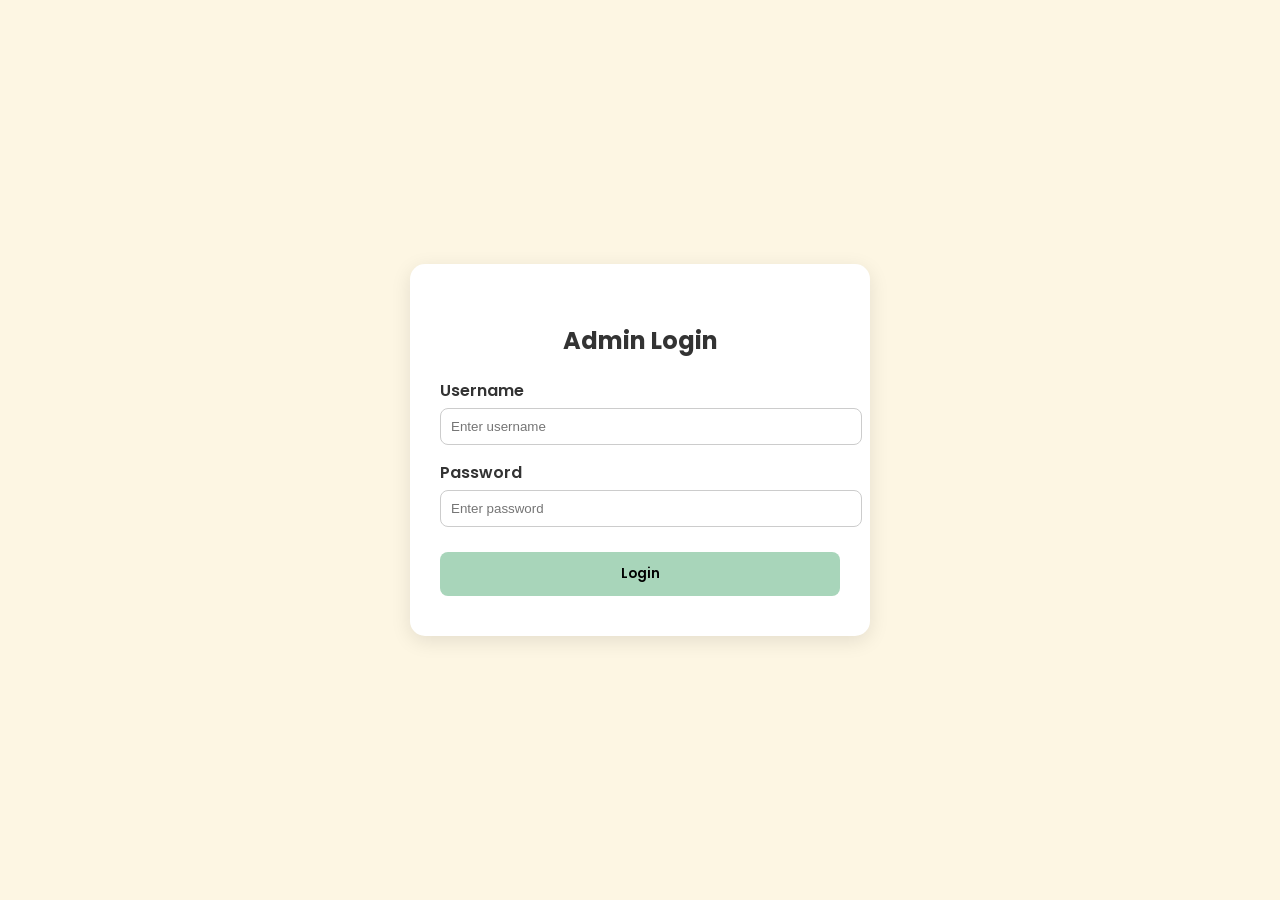
<file: canteen management system/admin/index.html>
<!DOCTYPE html>
<html lang="en">
<head>
<meta charset="UTF-8">
<meta name="viewport" content="width=device-width, initial-scale=1.0">
<title>Eco Plate Admin - Login</title>
<link rel="stylesheet" href="../css/base.css">
<link rel="stylesheet" href="css/admin.css">
</head>
<body>
<section class="login-section">
    <div class="login-container">
        <h2>Admin Login</h2>
        <form id="adminLoginForm">
            <label for="username">Username</label>
            <input type="text" id="username" placeholder="Enter username">
            <div class="error" id="usernameError"></div>

            <label for="password">Password</label>
            <input type="password" id="password" placeholder="Enter password">
            <div class="error" id="passwordError"></div>

            <button type="submit" class="login-btn">Login</button>
        </form>
    </div>
</section>
<script src="js/adminLogin.js"></script>
</body>
</html>
</file>
<file: canteen management system/css/base.css>
/* base.css */
@import url('https://fonts.googleapis.com/css2?family=Poppins:wght@400;600&display=swap');

body {
    margin: 0;
    font-family: 'Poppins', sans-serif;
    background-color: #FDF6E3;
    color: #333;
}

header {
    display: flex;
    justify-content: space-between;
    align-items: center;
    padding: 15px 50px;
    background-color: #A8D5BA;
    position: sticky;
    top: 0;
    z-index: 1000;
}

header a {
    text-decoration: none;
    color: #333;
    margin-left: 20px;
    font-weight: 600;
}

header a:hover {
    color: #C3E0E5;
}

button {
    font-family: 'Poppins', sans-serif;
    cursor: pointer;
    border: none;
    border-radius: 8px;
    padding: 8px 15px;
    transition: 0.3s;
}

button:hover {
    opacity: 0.9;
}

footer {
    background-color: #A8D5BA;
    padding: 20px;
    text-align: center;
    margin-top: 50px;
}

img {
    max-width: 100%;
    height: auto;
}

.container {
    width: 90%;
    max-width: 1200px;
    margin: auto;
}

/* Toast notifications */
.toast {
    position: fixed;
    bottom: 20px;
    right: 20px;
    background: #FFE4B2;
    color: #333;
    padding: 12px 20px;
    border-radius: 8px;
    box-shadow: 0 2px 6px rgba(0,0,0,0.2);
    opacity: 0;
    transform: translateY(20px);
    transition: all 0.4s ease;
    z-index: 2000;
}
.toast.show {
    opacity: 1;
    transform: translateY(0);
}

/* Responsive Grid */
.grid-3 {
    display: grid;
    grid-template-columns: repeat(3, 1fr);
    gap: 20px;
}

.grid-4 {
    display: grid;
    grid-template-columns: repeat(4, 1fr);
    gap: 20px;
}

@media screen and (max-width: 900px) {
    .grid-3, .grid-4 {
        grid-template-columns: 1fr 1fr;
    }
}

@media screen and (max-width: 600px) {
    .grid-3, .grid-4 {
        grid-template-columns: 1fr;
    }
}
</file>
<file: canteen management system/admin/css/admin.css>
/* admin.css - shared styles */
body {
    font-family: 'Poppins', sans-serif;
    background-color: #FDF6E3;
    margin: 0;
    color: #333;
}

header {
    display: flex;
    justify-content: space-between;
    align-items: center;
    padding: 15px 50px;
    background-color: #A8D5BA;
    position: sticky;
    top: 0;
    z-index: 1000;
}

header a {
    text-decoration: none;
    color: #333;
    margin-left: 20px;
    font-weight: 600;
}

header a:hover {
    color: #C3E0E5;
}

button {
    cursor: pointer;
    border: none;
    border-radius: 8px;
    padding: 8px 15px;
    transition: 0.3s;
}

button:hover {
    opacity: 0.9;
}

.login-section {
    display: flex;
    justify-content: center;
    align-items: center;
    min-height: 100vh;
}

.login-container {
    background-color: #FFF;
    padding: 40px 30px;
    border-radius: 15px;
    box-shadow: 0 5px 20px rgba(0,0,0,0.1);
    width: 100%;
    max-width: 400px;
    text-align: center;
}

.login-container h2 {
    margin-bottom: 20px;
}

.login-container label {
    display: block;
    text-align: left;
    margin-bottom: 5px;
    font-weight: 600;
}

.login-container input {
    width: 100%;
    padding: 10px;
    margin-bottom: 10px;
    border-radius: 8px;
    border: 1px solid #ccc;
}

.login-btn {
    background-color: #A8D5BA;
    width: 100%;
    padding: 12px;
    margin-top: 10px;
    font-weight: 600;
}

.error {
    color: red;
    font-size: 0.85em;
    margin-bottom: 5px;
    text-align: left;
}
</file>
<file: canteen management system/admin/css/dashboard.css>
/* dashboard.css */
.dashboard h2 {
    margin: 30px 0 20px 0;
}

.cards {
    display: grid;
    grid-template-columns: repeat(4, 1fr);
    gap: 20px;
}

.card {
    background-color: #FFF;
    padding: 20px;
    border-radius: 10px;
    text-align: center;
    font-weight: 600;
    box-shadow: 0 3px 10px rgba(0,0,0,0.05);
}

@media screen and (max-width: 900px) {
    .cards {
        grid-template-columns: repeat(2, 1fr);
    }
}

@media screen and (max-width: 600px) {
    .cards {
        grid-template-columns: 1fr;
    }
}
</file>
<file: canteen management system/admin/css/manage-menu.css>
/* manage-menu.css */
.menu-management h2 {
    margin: 30px 0 20px 0;
}

#addNewItemBtn {
    background-color: #A8D5BA;
    padding: 10px 20px;
    margin-bottom: 20px;
    font-weight: 600;
}

#addNewItemBtn:hover {
    background-color: #C3E0E5;
}

#itemFormContainer {
    background-color: #FFF;
    padding: 20px;
    border-radius: 10px;
    margin-bottom: 20px;
}

.hidden {
    display: none;
}

#itemForm input, #itemForm select {
    width: 100%;
    padding: 8px;
    margin-bottom: 10px;
    border-radius: 8px;
    border: 1px solid #ccc;
}

#itemForm button {
    margin-right: 10px;
    border-radius: 8px;
    padding: 8px 15px;
}

#saveItemBtn {
    background-color: #A8D5BA;
}

#saveItemBtn:hover {
    background-color: #C3E0E5;
}

#cancelBtn {
    background-color: #FFE4B2;
}

#cancelBtn:hover {
    background-color: #C3E0E5;
}

table {
    width: 100%;
    border-collapse: collapse;
    background-color: #FFF;
    border-radius: 10px;
    overflow: hidden;
}

table th, table td {
    padding: 10px;
    border-bottom: 1px solid #ccc;
    text-align: center;
}

table img {
    width: 80px;
    height: 60px;
    object-fit: cover;
    border-radius: 5px;
}

table button {
    background-color: #FFE4B2;
    padding: 5px 10px;
    border-radius: 5px;
}

table button:hover {
    background-color: #C3E0E5;
}
</file>
